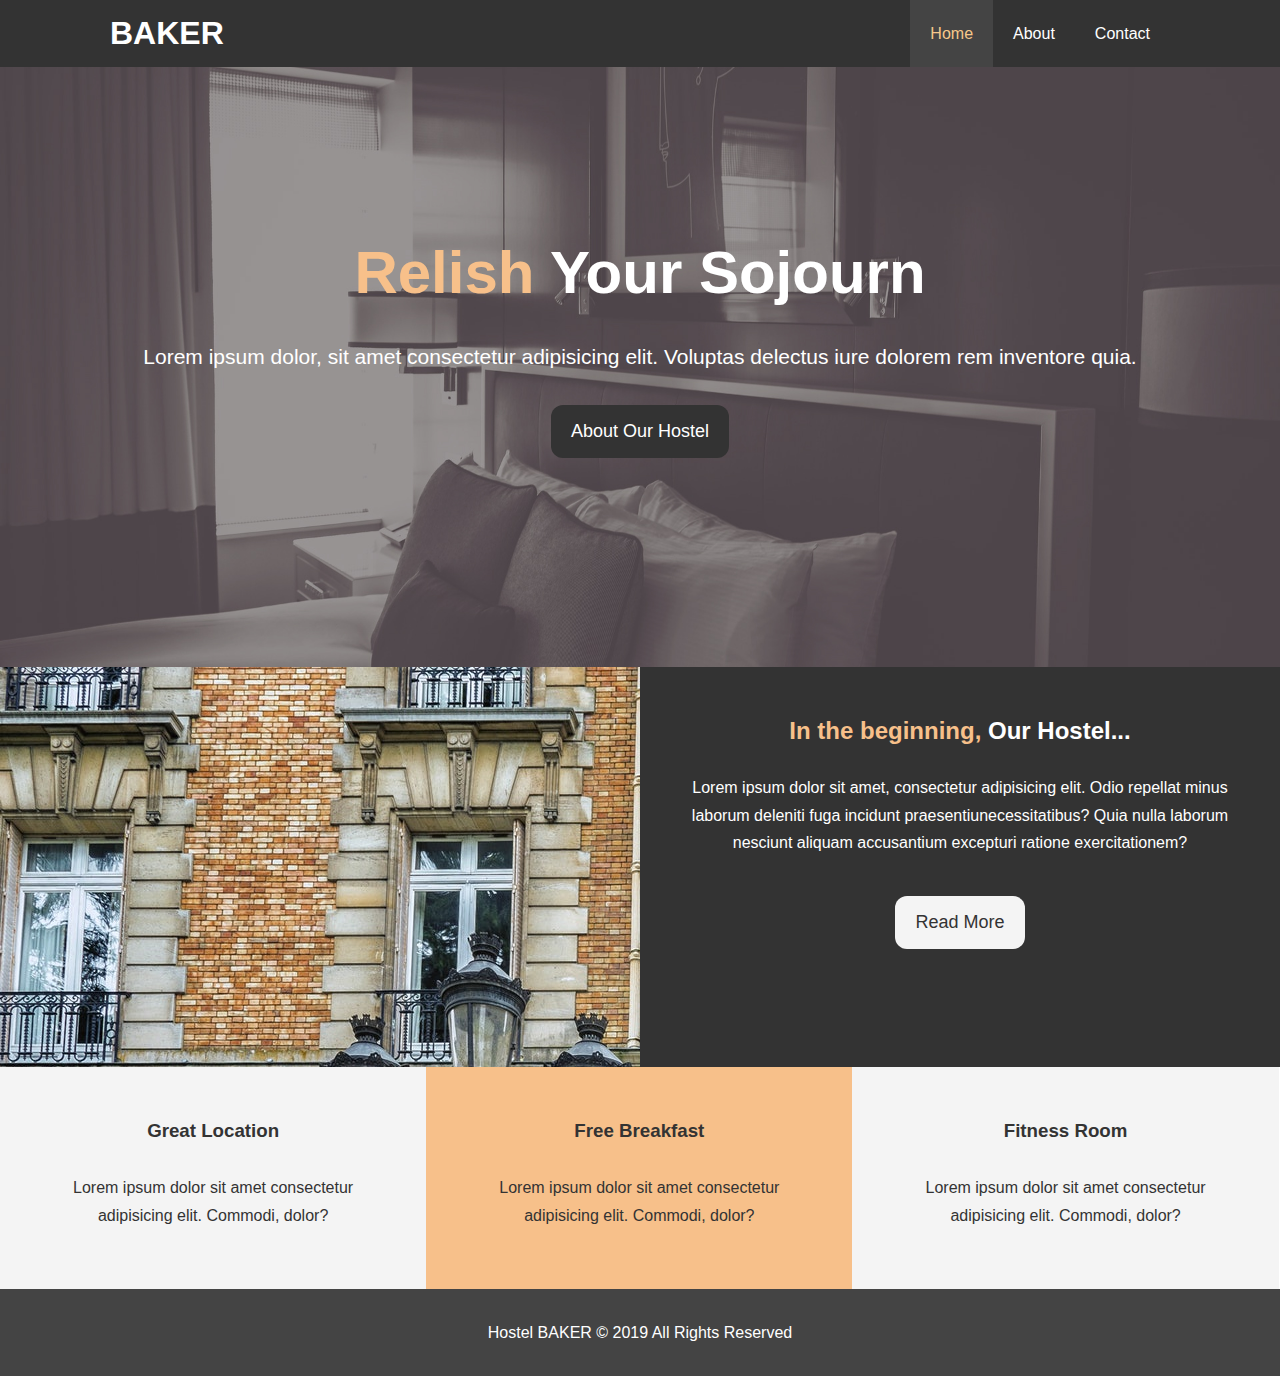
<file: index.html>
<!DOCTYPE html>
<html lang="en">
<head>
  <meta charset="UTF-8">
  <meta name="viewport" content="width=device-width, initial-scale=1.0">
  <meta http-equiv="X-UA-Compatible" content="ie=edge">
  <meta name="description" content="Welcome to the Hotel Baker, where your stay is our priority.">
  <meta name="keywords" content="hotel, oakland hotel, bay area hotel">
  <title>Hotel Baker | Welcome</title>
  <link rel="stylesheet" href="https://use.fontawesome.com/releases/v5.7.2/css/all.css" integrity="sha384-fnmOCqbTlWIlj8LyTjo7mOUStjsKC4pOpQbqyi7RrhN7udi9RwhKkMHpvLbHG9Sr" crossorigin="anonymous">
  <link rel="stylesheet" href="css/main.css">
  <link rel="stylesheet" media="screen and (max-width: 768px)" href="css/mobile.css">
</head>
<body>
  <header>
    <nav id="navbar">
      <div class="container">
      <h1 class="logo"><a href="index.html"> BAKER</a></h1>
      <ul>
        <li><a class="current" href="index.html">Home</a></li>
        <li><a href="about.html">About</a></li>
        <li><a href="contact.html">Contact</a></li>
      </ul>
    </div>
    </nav>

    <div id="showcase">
      <div class="container">
        <div class="showcase-content">
          <h1><span class="text-primary">Relish</span> Your Sojourn</h1>
          <p class="lead">Lorem ipsum dolor, sit amet consectetur adipisicing elit. Voluptas delectus iure dolorem rem inventore quia.</p>
          <a class="btn" href="about.html">About Our Hostel</a>
        </div>
      </div>
    </div>
  </header>

  <section id="home-info" class="bg-dark">
    <div class="info-img"></div>
    <div class="info-content">
      <h2><span class="text-primary">In the beginning,</span> Our Hostel...</h2>
      <p>Lorem ipsum dolor sit amet, consectetur adipisicing elit. Odio repellat minus laborum deleniti fuga incidunt praesentiunecessitatibus? Quia nulla laborum nesciunt aliquam accusantium excepturi ratione exercitationem?</p>
      <a class="btn btn-light" href="about.html">Read More</a>
    </div>
  </section>

  <section id="features">
    <div class="box bg-light">
        <i class="fas fa-hotel fa-3x"></i>
      <h3>Great Location</h3>
      <p>Lorem ipsum dolor sit amet consectetur adipisicing elit. Commodi, dolor?</p>
    </div>
    <div class="box bg-primary">
        <i class="fas fa-utensils fa-3x"></i>
        <h3>Free Breakfast</h3>
        <p>Lorem ipsum dolor sit amet consectetur adipisicing elit. Commodi, dolor?</p>
    </div>
    <div class="box bg-light">
        <i class="fas fa-dumbbell fa-3x"></i>
        <h3>Fitness Room</h3>
        <p>Lorem ipsum dolor sit amet consectetur adipisicing elit. Commodi, dolor?</p>
    </div>
  </section>

  <div class="clr"></div>
  <footer id="main-footer">
    <p>Hostel BAKER &copy; 2019 All Rights Reserved</p>
  </footer>
  
</body>
</html>
</file>
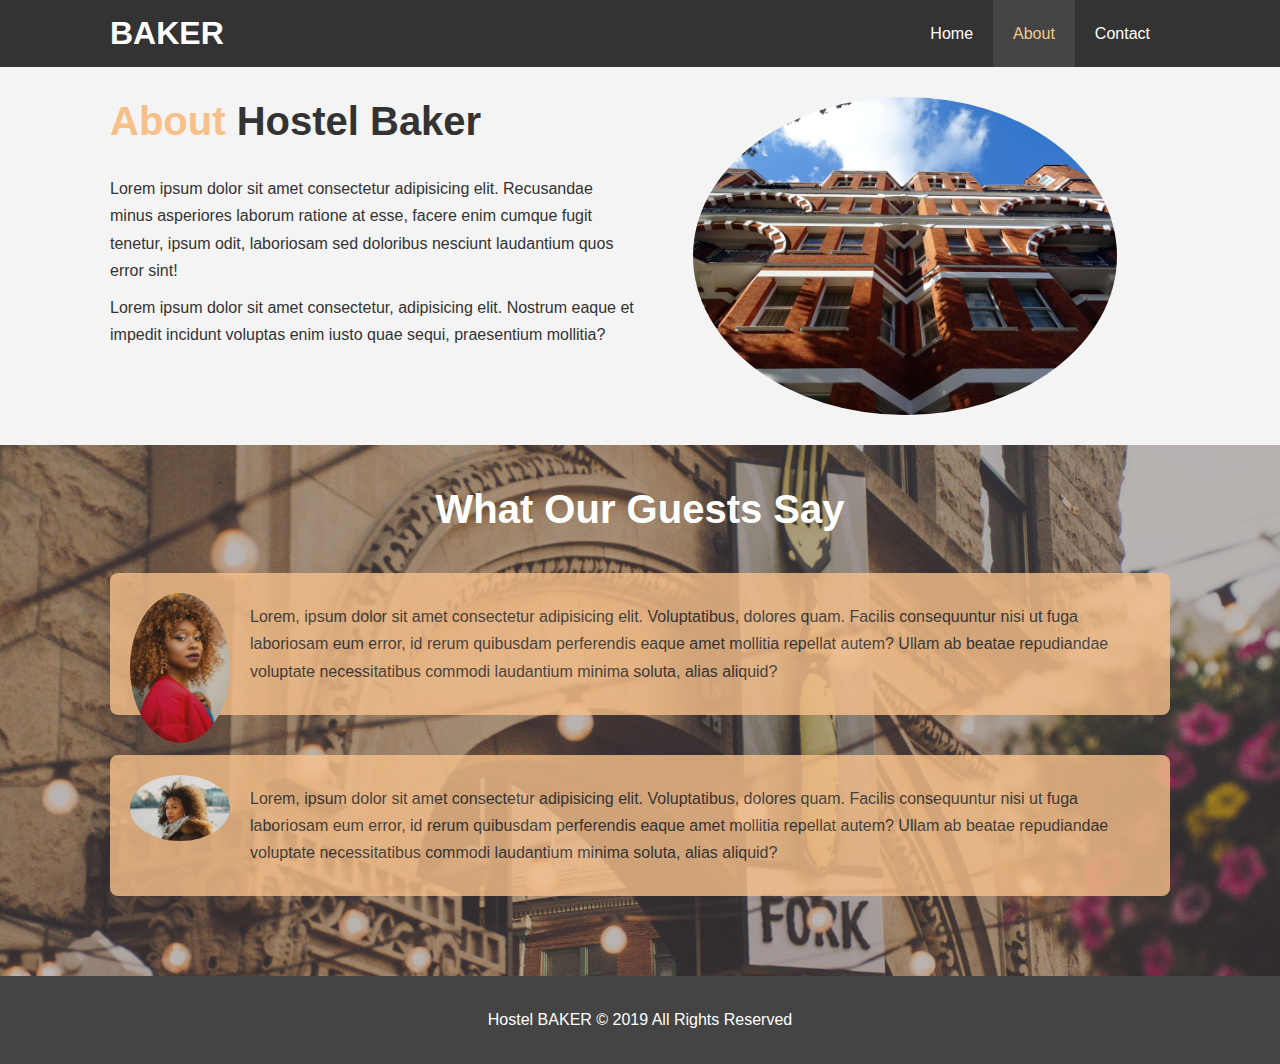
<file: about.html>
<!DOCTYPE html>
<html lang="en">
<head>
  <meta charset="UTF-8">
  <meta name="viewport" content="width=device-width, initial-scale=1.0">
  <meta http-equiv="X-UA-Compatible" content="ie=edge">
  <meta name="description" content="Welcome to the Hotel Baker, where your stay is our priority.">
  <meta name="keywords" content="hotel, oakland hotel, bay area hotel">
  <title>Hotel Baker | About</title>
  <link rel="stylesheet" href="css/main.css">
  <link rel="stylesheet" media="screen and (max-width: 768px)" href="css/mobile.css">
</head>
<body>
  <header>
    <nav id="navbar">
      <div class="container">
      <h1 class="logo"><a href="index.html"> BAKER</a></h1>
      <ul>
        <li><a href="index.html">Home</a></li>
        <li><a class="current" href="about.html">About</a></li>
        <li><a href="contact.html">Contact</a></li>
      </ul>
    </div>
    </nav>
  </header>

  <section id="about-info" class="bg-light py-3">
    <div class="container">
      <div class="info-left">
        <h1 class="l-heading"><span class="text-primary">About</span> Hostel Baker</h1>
        <p>Lorem ipsum dolor sit amet consectetur adipisicing elit. Recusandae minus asperiores laborum ratione at esse, facere enim cumque fugit tenetur, ipsum odit, laboriosam sed doloribus nesciunt laudantium quos error sint!</p>
        <p>Lorem ipsum dolor sit amet consectetur, adipisicing elit. Nostrum eaque et impedit incidunt voluptas enim iusto quae sequi, praesentium mollitia?</p>
      </div>
      <div class="info-right">
        <img src="./img/photo-2.jpg" alt="Hotel">
      </div>
    </div>
  </section>

  <div class="clr"></div>

  <section id="testimonials" class="py-3">
    <div class="container">
      <h2 class="l-heading">What Our Guests Say</h2>
      <div class="testimonial bg-primary">
        <img src="./img/person-1.jpg" alt="Keisha">
        <p>Lorem, ipsum dolor sit amet consectetur adipisicing elit. Voluptatibus, dolores quam. Facilis consequuntur nisi ut fuga laboriosam eum error, id rerum quibusdam perferendis eaque amet mollitia repellat autem? Ullam ab beatae repudiandae voluptate necessitatibus commodi laudantium minima soluta, alias aliquid?</p>
      </div>
      <div class="testimonial bg-primary">
          <img src="./img/person-2.jpg" alt="Toya">
          <p>Lorem, ipsum dolor sit amet consectetur adipisicing elit. Voluptatibus, dolores quam. Facilis consequuntur nisi ut fuga laboriosam eum error, id rerum quibusdam perferendis eaque amet mollitia repellat autem? Ullam ab beatae repudiandae voluptate necessitatibus commodi laudantium minima soluta, alias aliquid?</p>
        </div>
    </div>
  </section>

  <footer id="main-footer">
    <p>Hostel BAKER &copy; 2019 All Rights Reserved</p>
  </footer>
  
</body>
</html>
</file>
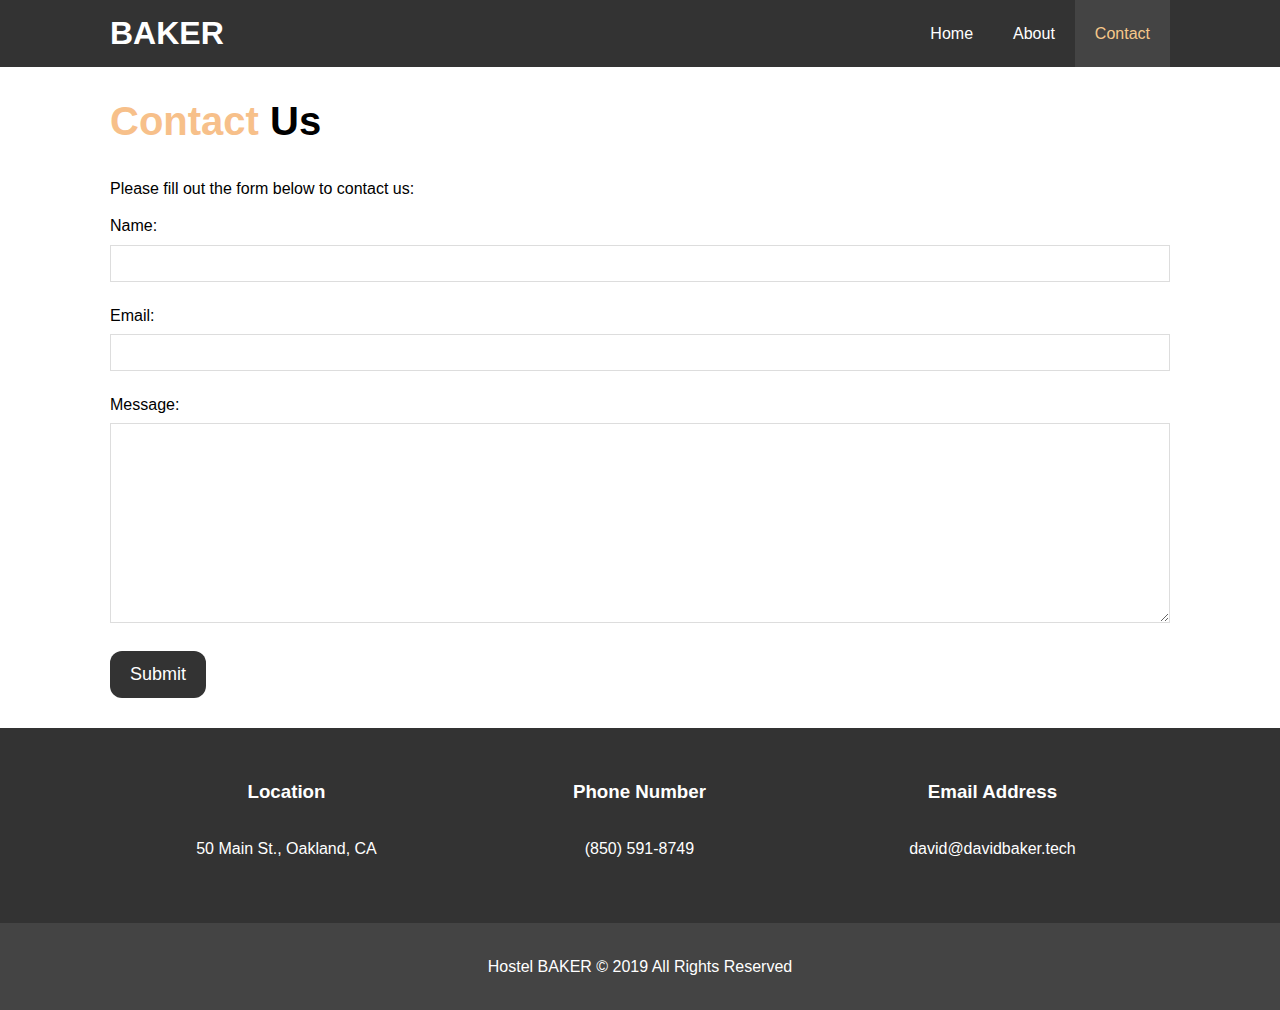
<file: contact.html>
<!DOCTYPE html>
<html lang="en">

<head>
  <meta charset="UTF-8">
  <meta name="viewport" content="width=device-width, initial-scale=1.0">
  <meta http-equiv="X-UA-Compatible" content="ie=edge">
  <meta name="description" content="Welcome to the Hotel Baker, where your stay is our priority.">
  <meta name="keywords" content="hotel, oakland hotel, bay area hotel">
  <title>Hotel Baker | Contact</title>
  <link rel="stylesheet" href="https://use.fontawesome.com/releases/v5.7.2/css/all.css" integrity="sha384-fnmOCqbTlWIlj8LyTjo7mOUStjsKC4pOpQbqyi7RrhN7udi9RwhKkMHpvLbHG9Sr"
    crossorigin="anonymous">
  <link rel="stylesheet" href="css/main.css">
  <link rel="stylesheet" media="screen and (max-width: 768px)" href="css/mobile.css">
</head>

<body>
  <header>
    <nav id="navbar">
      <div class="container">
        <h1 class="logo"><a href="index.html"> BAKER</a></h1>
        <ul>
          <li><a href="index.html">Home</a></li>
          <li><a href="about.html">About</a></li>
          <li><a class="current" href="contact.html">Contact</a></li>
        </ul>
      </div>
    </nav>
  </header>

  <section id="contact-form" class="py-3">
    <div class="container">
      <h1 class="l-heading"><span class="text-primary">Contact</span> Us</h1>
      <p>Please fill out the form below to contact us:</p>
      <form action="process.php">
        <div class="form-group">
          <label for="name">Name:</label>
          <input type="text" name="name" id="name">
        </div>
        <div class="form-group">
          <label for="email">Email:</label>
          <input type="email" name="email" id="email">
        </div>
        <div class="form-group">
          <label for="message">Message:</label>
          <textarea name="message" id="message"></textarea>
        </div>
        <button class="btn" type="submit">Submit</button>
      </form>
    </div>
  </section>

  <section id="contact-info" class="bg-dark">
    <div class="container">
        <div class="box">
            <i class="fas fa-hotel fa-3x"></i>
          <h3>Location</h3>
          <p>50 Main St., Oakland, CA</p>
        </div>
        <div class="box">
            <i class="fas fa-phone fa-3x"></i>
            <h3>Phone Number</h3>
            <p>(850) 591-8749</p>
        </div>
        <div class="box">
            <i class="fas fa-envelope fa-3x"></i>
            <h3>Email Address</h3>
            <p>david@davidbaker.tech</p>
        </div>
    </div>
  </section>


  <footer id="main-footer">
    <p>Hostel BAKER &copy; 2019 All Rights Reserved</p>
  </footer>

</body>

</html>
</file>
<file: css/mobile.css>
#navbar .logo {
  float: none;
  text-align: center;
}

#navbar ul, 
#navbar ul li {
  float: none;
}

#navbar ul li a {
  padding: 5px;
  border-bottom: #444 dotted 1px;
}

#home-info {
  height: 550px;
}

#home-info .info-img {
  display: none;
}

#home-info .info-content {
float: none;
width: 100%;
height: 100%;
}

/* Boxes */
.box {
  float: none;
  width: 100%;
}

/* About */
#about-info .info-right,
#about-info .info-left {
  float: none;
  width: 100%;
}

.l-heading {
  text-align: center;
}

#about-info .info-right {
  margin-top: 30px;
}

/* Conact */
#contact-info .box {
  border-bottom: #444 dotted 2px;
}
</file>
<file: css/main.css>
/* Reset */
* {
  margin: 0;
  padding: 0;
  box-sizing: border-box;
}

/* Main Styling */
html,
body {
  font-family: 'Segoe UI', Tahoma, Geneva, Verdana, sans-serif;
  line-height: 1.7em;
}

a {
  color: #333;
  text-decoration: none;
}

h1,
h2,
h3 {
  padding-bottom: 20px;
}

p {
  margin: 10px 0;
}

/* Utility classes */
.container {
  margin: auto;
  max-width: 1100px;
  overflow: auto;
  padding: 0 20px;
}

.text-primary {
  color: #f7c08a;
}

.lead {
  font-size: 21px;
}

.btn {
  display: inline-block;
  font-size: 18px;
  color: #fff;
  background: #333;
  padding: 13px 20px;
  border: none;
  cursor: pointer;
  border-radius: 12px;
}

.btn-light {
  background: #f4f4f4;
  color: #333;
}

.bg-dark {
  background: #333;
  color: #fff;
}

.bg-light {
  background: #f4f4f4;
  color: #333;
}

.bg-primary {
  background: #f7c08a;
  color: #333;
}

.btn:hover {
  background: #f7c08a;
  color: #333;
}

.clr {
  clear: both;
}

.l-heading {
  font-size: 40px;
  line-height: 1.2;
}

/* Paddings */
.py-1 { padding: 10px 0;}
.py-2 { padding: 20px 0;}
.py-3 { padding: 30px 0;}

/* Navbar */
#navbar {
  background: #333;
  color: #fff;
  overflow: auto;
}

#navbar a {
  color: #fff;
} 

#navbar h1 {
  float: left;
  padding-top: 20px;
}

#navbar ul {
  list-style: none;
  float: right;
}

#navbar ul li {
  float: left;
}

#navbar ul li a {
  display: block;
  padding: 20px;
  text-align: center;
}

#navbar ul li a:hover, 
#navbar ul li a.current  {
  background: #444;
  color: #f7c88a;
}

/* Showcase */
#showcase {
  background: url('../img/showcase.jpg') no-repeat center center/cover;
  height: 600px;
}

#showcase .showcase-content {
  color: #fff;
  text-align: center;
  padding-top: 170px;
}

#showcase .showcase-content h1 {
  font-size: 60px;
  line-height: 1.2em;
}

#showcase .showcase-content p {
  padding-bottom: 20px;
  line-height: 1.7em;
}

/* Home Info */
#home-info {
  height: 400px;
}

#home-info .info-img {
  float: left;
  width: 50%;
  background: url('../img/photo-1.jpg') no-repeat;
  min-height: 100%;
}

#home-info .info-content {
float: right;
width: 50%;
height: 100%;
text-align: center;
padding: 50px 30px;
overflow: hidden;
}

#home-info .info-content p {
  padding-bottom: 30px;
}

/* Features */
.box {
  float: left;
  width: 33.3%;
  padding: 50px;
  text-align: center;
}

.box i {
  margin-bottom: 10px;
}

/* About Info */
#about-info .info-right {
  float: right;
  width: 50%;
  min-height: 100%;
}

#about-info .info-right img {
  display: block;
  margin: auto;
  width: 80%;
  border-radius: 50%;
}

#about-info .info-left {
  float: left;
  width: 50%;
  height: 100%;
}

/* Testemonials */
#testimonials {
  height: 100%;
  background: url('../img/test-bg.jpg') no-repeat center center/cover;
  padding: 40px;
}

#testimonials .testimonial img {
  width: 100px;
  float: left;
  margin-right: 20px;
  border-radius: 50%;
}

#testimonials h2 {
  text-align: center;
  color: #fff;
  padding-bottom: 40px;
}

#testimonials .testimonial {
  padding: 20px;
  margin-bottom: 40px;
  border-radius: 8px;
  opacity: 0.8;
}

/* Contact Form */
#contact-form .form-group {
  margin-bottom: 20px;
}

#contact-form label {
  display: block;
  margin-bottom: 5px;
}

#contact-form input,
#contact-form textarea {
  width: 100%;
  padding: 10px;
  border: 1px #ddd solid;
}

#contact-form input:focus,
#contact-form textarea:focus {
  outline: none;
  border-color: #f7c88a;
}

#contact-form textarea {
  height: 200px;
}

/* Footer */
#main-footer {
  text-align: center;
  background: #444;
  color: #fff;
  padding: 20px;
}

/*  */
</file>
